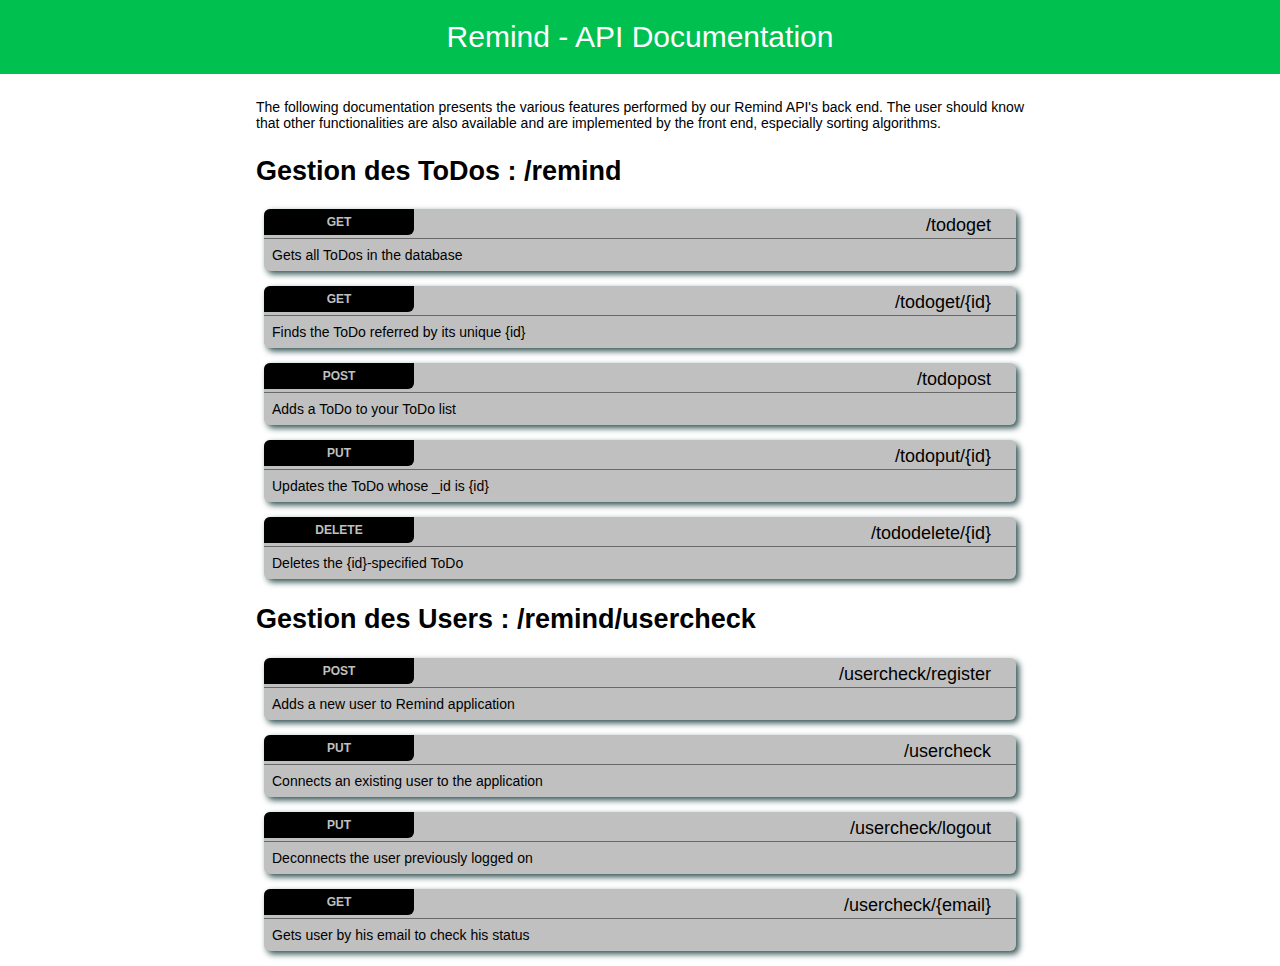
<file: code/doc/Doc_ToDos_API.html>
<!DOCTYPE html>
<html>
<head>
<title>HTML5, CSS3 and JavaScript demo</title>
<link rel="stylesheet" href="style_Doc.css">
</head>
<body>
<!-- Start your code here -->
 <div class="title">Remind - API Documentation</div>
 <div id="description">
    The following documentation presents the various features performed by our Remind API's back end. The user should know that other functionalities are also available and are implemented by the front end, especially sorting algorithms.
 </div>
  <div id="todos">
    <h2> Gestion des ToDos : /remind</h2>
    <section id="sget">
      <div class="top_module">
        <div class="method" id="get"> GET </div>
        <div class="URI"> /todoget</div>
      </div>
      <div class="details"> Gets all ToDos in the database </div>
    </section>
    <section id="sget">
      <div class="top_module">
        <div class="method" id="get"> GET </div>
        <div class="URI"> /todoget/{id}</div>
      </div>
      <div class="details"> Finds the ToDo referred by its unique {id}  </div>
    </section>
    <section id="spost">
      <div class="top_module">
        <div class="method" id="post"> POST </div>
        <div class="URI"> /todopost </div>
      </div>
      <div class="details"> Adds a ToDo to your ToDo list </div>
    </section>
    <section id="sput">
      <div class="top_module">
        <div class="method" id="put"> PUT </div>
        <div class="URI"> /todoput/{id} </div>
      </div>
      <div class="details"> Updates the ToDo whose _id is {id} </div>
    </section>
    <section id="sdelete">
      <div class="top_module">
        <div class="method" id="delete"> DELETE </div>
        <div class="URI"> /tododelete/{id} </div>
      </div>
      <div class="details"> Deletes the {id}-specified ToDo </div>
    </section>
    </div>



  <div id="users">
    <h2> Gestion des Users : /remind/usercheck </h2> 
    <section id="spost">
      <div class="top_module">
        <div class="method" id="post"> POST </div>
        <div class="URI"> /usercheck/register </div>
      </div>
      <div class="details"> Adds a new user to Remind application </div>
    </section>
    <section id="sput">
      <div class="top_module">
        <div class="method" id="put"> PUT </div>
        <div class="URI"> /usercheck</div>
      </div>
      <div class="details"> Connects an existing user to the application </div>
    </section>
    <section id="sput">
      <div class="top_module">
        <div class="method" id="put"> PUT </div>
        <div class="URI"> /usercheck/logout</div>
      </div>
      <div class="details"> Deconnects the user previously logged on </div>
    </section>
    <section id="sget">
      <div class="top_module">
        <div class="method" id="get"> GET </div>
        <div class="URI"> /usercheck/{email} </div>
      </div>
      <div class="details"> Gets user by his email to check his status </div>
    </section>
  </div>

  <!--
  <div id="test">
    <h2> Test </h2>
    <div class="bigbox">
    <div class="box1">
      <div class="left">left</div>
      <div class="right">right</div>
    </div>
    <div class="box2">box2</div>
    </div>
  </div>
  -->
<!-- End your code here -->
</body>
</html>
</file>
<file: code/doc/style_Doc.css>
body, div, section {
  display: block;
}

body {
  margin: 0;
  font-family: 'Proxima Nova','Helvetica',sans-serif;
  font-size: 18px;
}

.title {
  padding: 20px 0px;
  height: auto;
  text-align: center;
  font-size: 30px;
  color: rgb(255,255,255);
  background-color: #00C050;
}

#description, #todos, #users {
 margin: 25px 20% 0 20%;
}

#description {
  font-size: 14px;
  font-weight: 500;
  text-align: justify;
  text-justify: inter-word;
}

section {
  width:  auto;
  height: auto;
  margin: 15px 8px;
  -webkit-border-radius: 6px;
  -moz-border-radius: 6px;
  border-radius: 6px;
  -webkit-box-shadow: 3px 3px 6px #2F4F4F;
  -moz-box-shadow: 3px 3px 6px #2F4F4F;
  box-shadow: 3px 3px 6px #2F4F4F;
  background-color: #C0C0C0;
  color: #000000;
  text-align: left;
  font-size: 14px;
}

.top_module {
  margin: 0px;
  height: 29px;
  width: auto;
  border-bottom: 1px solid #696969;
}

.method {
  float:  left;
  margin: 0;
  height: auto;
  width: 150px;
  color: #C0C0C0;
  background-color: rgb(0,0,0);
  text-align: center;
  padding: 6px 0;
  -webkit-border-radius: 6px;
  -moz-border-radius: 6px;
  border-radius: 6px 0 6px 0;
  font-weight: 800;
  font-size: 12px;
}


#sget:hover {
  background-color: #ABDBFE;
}
#spost:hover {
  background-color: #9FFF9F;
}
#sput:hover {
  background-color: #FDF380;
}
#sdelete:hover {
  background-color: #FFAAAC;
}

section:hover .method{
  color: #000000;
  font-weight: 900;
  border-right: 1px solid #696969;
}

section:hover #get {
  background-color: #5EC6FD;
} 
section:hover #post {
    background-color: #4FFC45;
}
section:hover #put {
    background-color: #FFCF3E;
}
section:hover #delete {
    background-color: #FF484D;
}
/*
#get:hover {
    background-color: #5EC6FD;
}
#post:hover {
    background-color: #4FFC45;
}
#put:hover {
    background-color: #FFCF3E;
}
#delete:hover {
    background-color: #FF484D;
}
*/
.URI {
  float: right;  
  width: 200px;
  height: auto;
  margin: 0;
  margin-right: 25px;
  padding: 6px 0;
  text-align: right;
  font-size: 18px;
}

.details {
  position: relative;
  margin: 0;
  padding: 8px;
  width: auto;
  height: auto;
}

/*



*/

#test {
  margin: 25px 100px 0 100px;
}
.bigbox {
  height: 50px;
  width:  auto;
  margin-bottom: 20px;
  background-color: #5EC6FD;
}
.box1{
  height: 30px;
  width:  auto;
  background-color: #FF484D;
}
.left {
  float:  left;
  margin: 0;
  padding: 0;
  width: auto;
  background-color: #FFCF3E;
}
.right {
  float:  right;
  margin: 0;
  padding: 0;
  width: auto;
  background-color: #FFCF3E;
}
</file>
